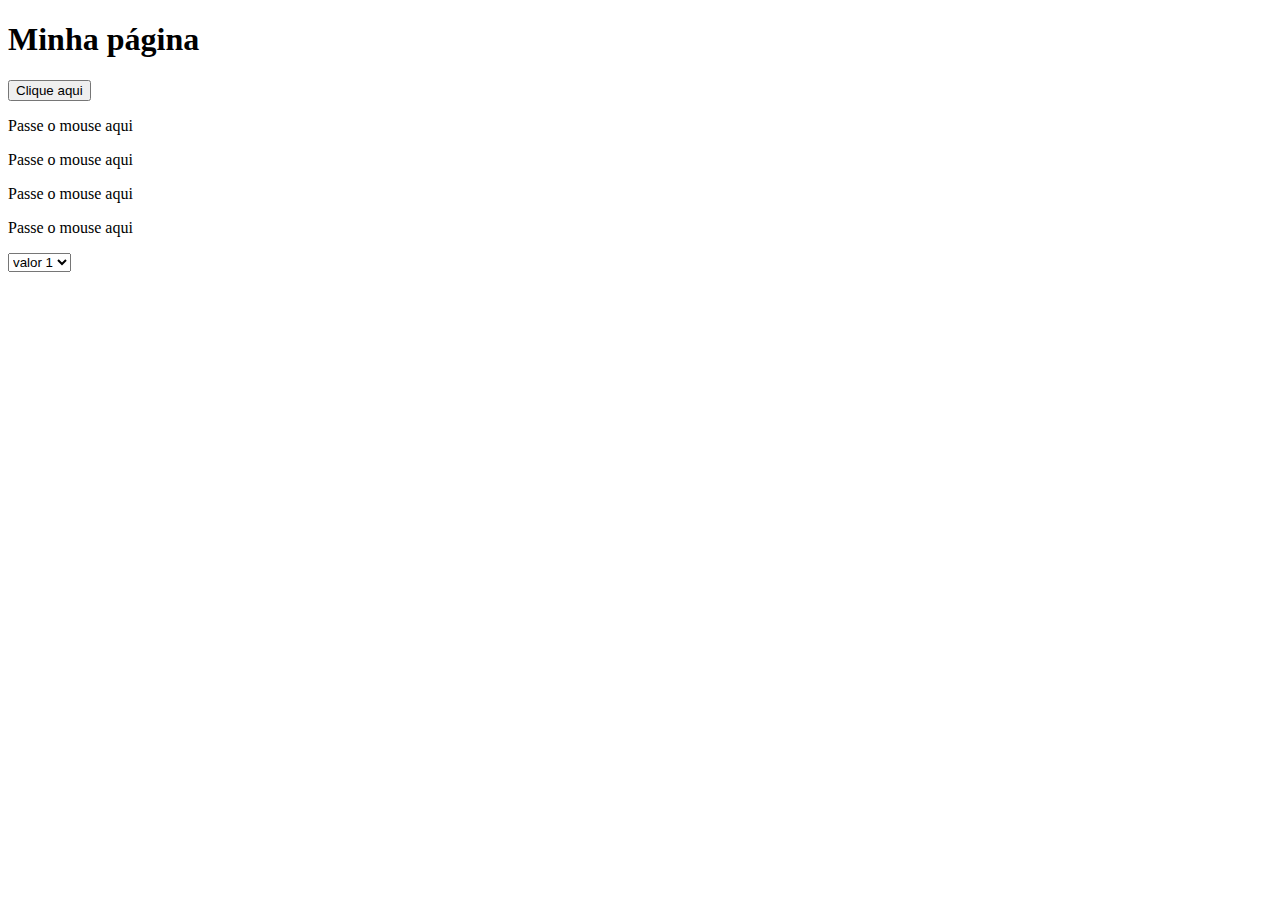
<file: Bootcamp Decola Dev Avanade 2021/aula-javascript/index.html>
<!DOCTYPE html>

<html lang="pt-br">
    <head>
        <meta charset="utf-8">
        <title>Minha página</title>
        <script type="text/javascript" src="js/main.js"></script>
    </head>

    <body onload="load()">
        <h1>Minha página</h1>
        <button type="button" onclick="clicou()">Clique aqui</button>
        <p id="agradecimento" onclick="redirecionar()"></p>
        
        <p id="mousemove" onmouseover="trocar(this)" onmouseout="voltar(this)">Passe o mouse aqui</p>
        <p id="mousemove2" onmouseover="trocar(this)" onmouseout="voltar(this)">Passe o mouse aqui</p>
        <p onmouseover="trocar(this)" onmouseout="voltar(this)">Passe o mouse aqui</p>
        <p onmouseover="trocar(this)" onmouseout="voltar(this)">Passe o mouse aqui</p>
        
        <select onchange="funcaoChange(this)">
            <option value="1">valor 1</option>
            <option value="2">valor 2</option>
            <option value="3">valor 3</option>
        </select>
    </body>
</html>
</file>
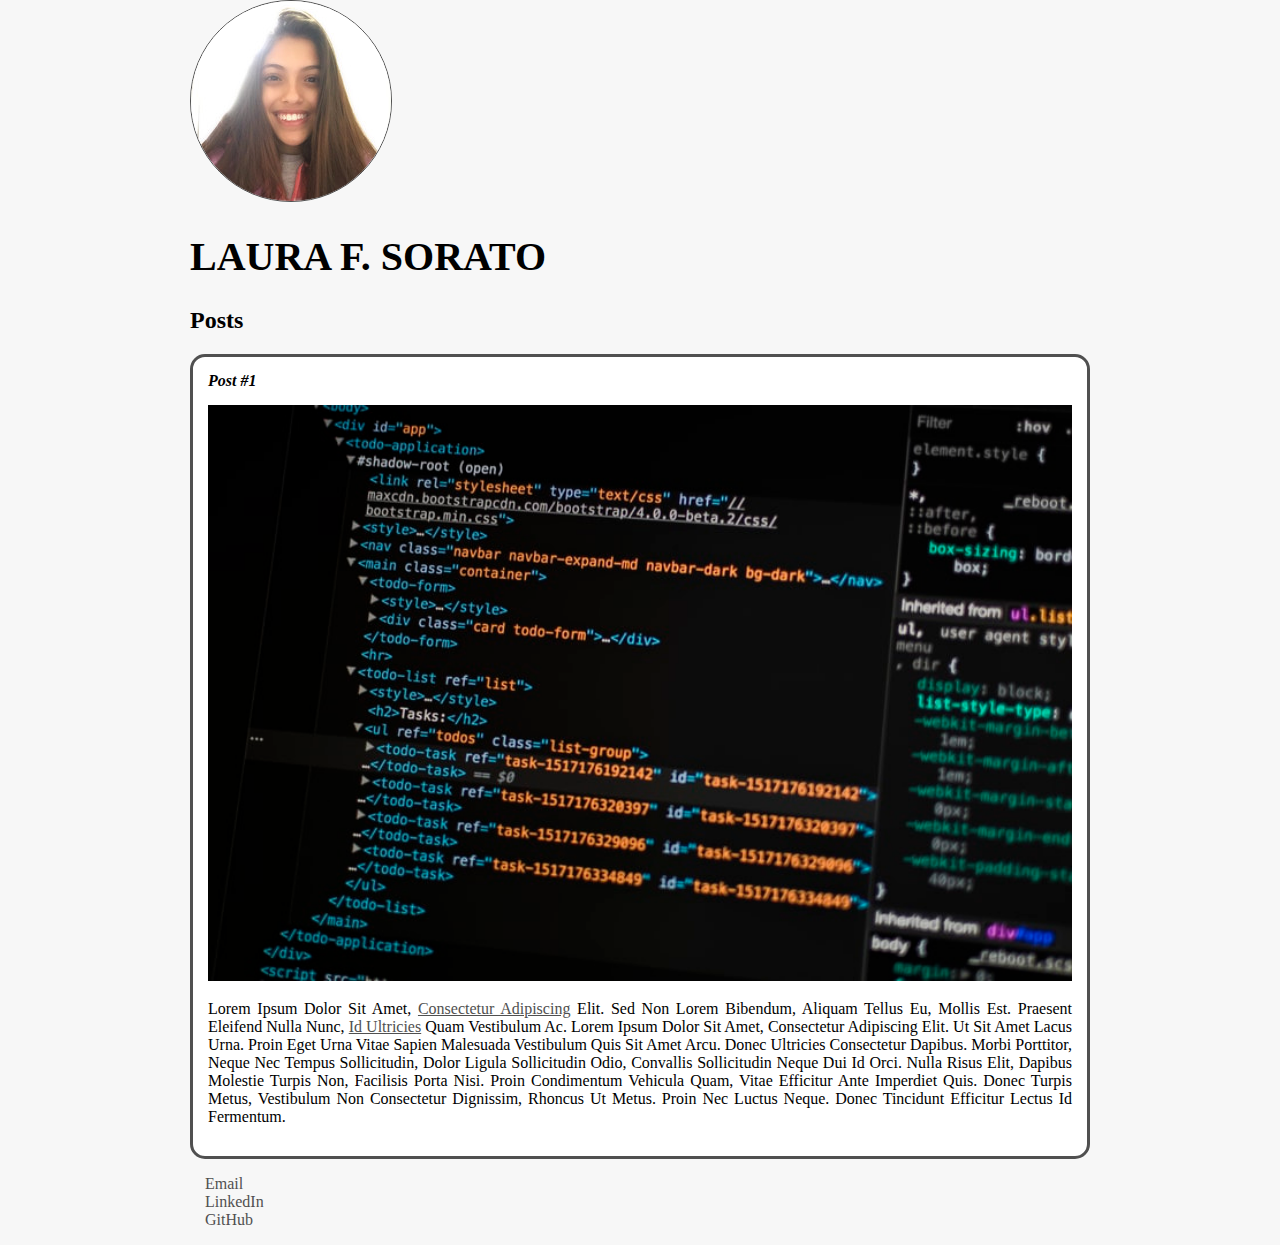
<file: Bootcamp Decola Dev Avanade 2021/introducao-html5/index.html>
<!DOCTYPE html>

<html>
	<head>
		<meta charset="utf-8">
		<title> Laura </title>
		<link rel="stylesheet" type="text/css" href="style.css">
	</head>

	<body>
		<header>
			<img src="laura f sorato.jpg" alt="Ilustração do rosto da Laura F Sorato" class="photo">
			<h1 id="title"> Laura F. Sorato </h1>
		</header>

		<section>
			<header>
				<h2 class="subtitle"> Posts </h2>
			</header>

			<article class="post">
				<header>
					<h3 class="post_title"> Post #1 </h3>
					<img src="html code.jpg" alt="Editor de texto contendo código HTML" class="post_image">
				</header>

				<p class="post_content">
				Lorem ipsum dolor sit amet, <a href="https://www.linkedin.com/in/laurafernandessorato/" target="_blank">consectetur adipiscing</a> elit. Sed non lorem bibendum, aliquam tellus eu, mollis est. Praesent eleifend nulla nunc, <a href="mailto:generico@email.com">id ultricies</a> quam vestibulum ac. Lorem ipsum dolor sit amet, consectetur adipiscing elit. Ut sit amet lacus urna. Proin eget urna vitae sapien malesuada vestibulum quis sit amet arcu. Donec ultricies consectetur dapibus. Morbi porttitor, neque nec tempus sollicitudin, dolor ligula sollicitudin odio, convallis sollicitudin neque dui id orci. Nulla risus elit, dapibus molestie turpis non, facilisis porta nisi. Proin condimentum vehicula quam, vitae efficitur ante imperdiet quis. Donec turpis metus, vestibulum non consectetur dignissim, rhoncus ut metus. Proin nec luctus neque. Donec tincidunt efficitur lectus id fermentum.
				</p>
			</article>
		</section>

		<footer>
			<ul class="contacts_list">
				<li>
					<a href="mailto:laura@fsorato.com" target="_blank"> Email </a>
				</li>
				<li>
					<a href="https://www.linkedin.com/in/laurafernandessorato/" target="_blank"> LinkedIn </a>
				</li>
				<li>
					<a href="https://github.com/fslaurafs" target="_blank"> GitHub </a>
				</li>
			</ul>
		</footer>

	</body>
</html>
</file>
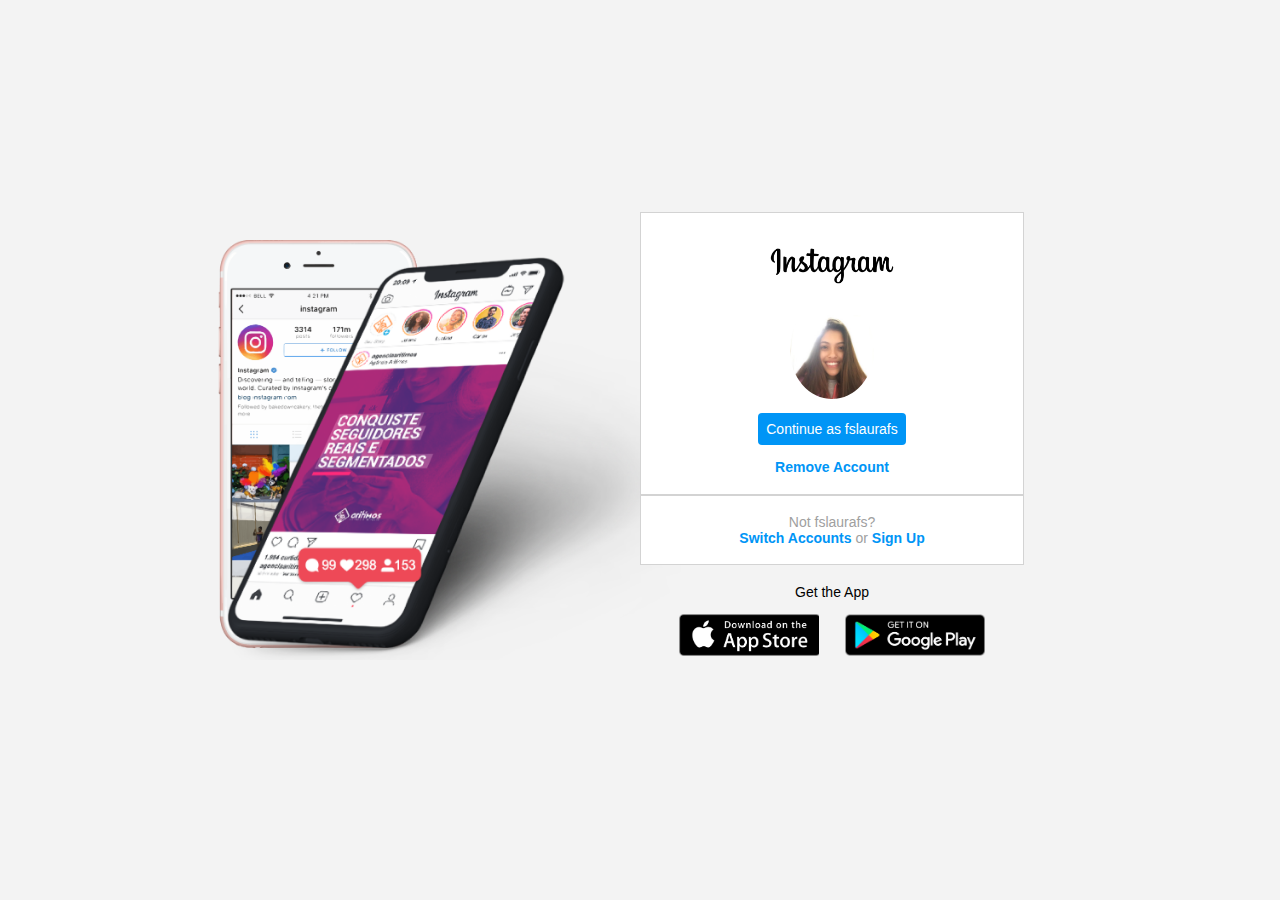
<file: Bootcamp Decola Dev Avanade 2021/projeto-instagram-clone/index.html>
<!DOCTYPE html>

<html lang="en">
	<head>
		<meta charset="utf-8">
		<meta name="viewport" content="width=device-width, initial-scale=1.0">
		<link rel="stylesheet" type="text/css" href="style.css">
		<title>Instagram</title>
	</head>

	<body>
		<div class="instagram-wrapper">
			<div class="instagram-phone">
				<img src="img/instagram-celular.png" alt="celular">
			</div>
			<div class="instagram-continue">
				<div class="group">
					<img src="img/instagram-logo.png" class="instagram-logo" alt="instagram logo">
					<div class="profile-photo">
						<img src="img/perfil-instagram.jpg" alt="foto de perfil">
					</div>
					<a href="https://www.instagram.com/fslaurafs/" class="instagram-login">Continue as fslaurafs</a>

					<a href="https://www.instagram.com/" class="instagram-logout">Remove Account</a>
				</div>
				<div class="group">
					<p class="not-account">Not fslaurafs?</p>
					<p class="not-account">
						<a href="https://www.instagram.com/">
							<span class="link-blue">Switch Accounts</span>
						</a>
						or
						<a href="https://www.instagram.com/accounts/emailsignup/">
							<span class="link-blue">Sign Up</span>
						</a>
					</p>
				</div>
				<div class="get-the-app">
					<p class="get-app"> Get the App </p>
					<div class="download">
						<a href="https://apps.apple.com/app/instagram/id389801252?vt=lo" target="_blank" class="app-download"></a>

						<a href="https://play.google.com/store/apps/details?id=com.instagram.android&referrer=utm_source%3Dinstagramweb%26utm_campaign%3DloginPage%26ig_mid%3D385901E1-39C0-4541-87C1-BBC1EA30C106%26utm_content%3Dlo%26utm_medium%3Dbadge" target="_blank" class="app-download"></a>
					</div>
				</div>
			</div>
		</div>

	</body>
</html>
</file>
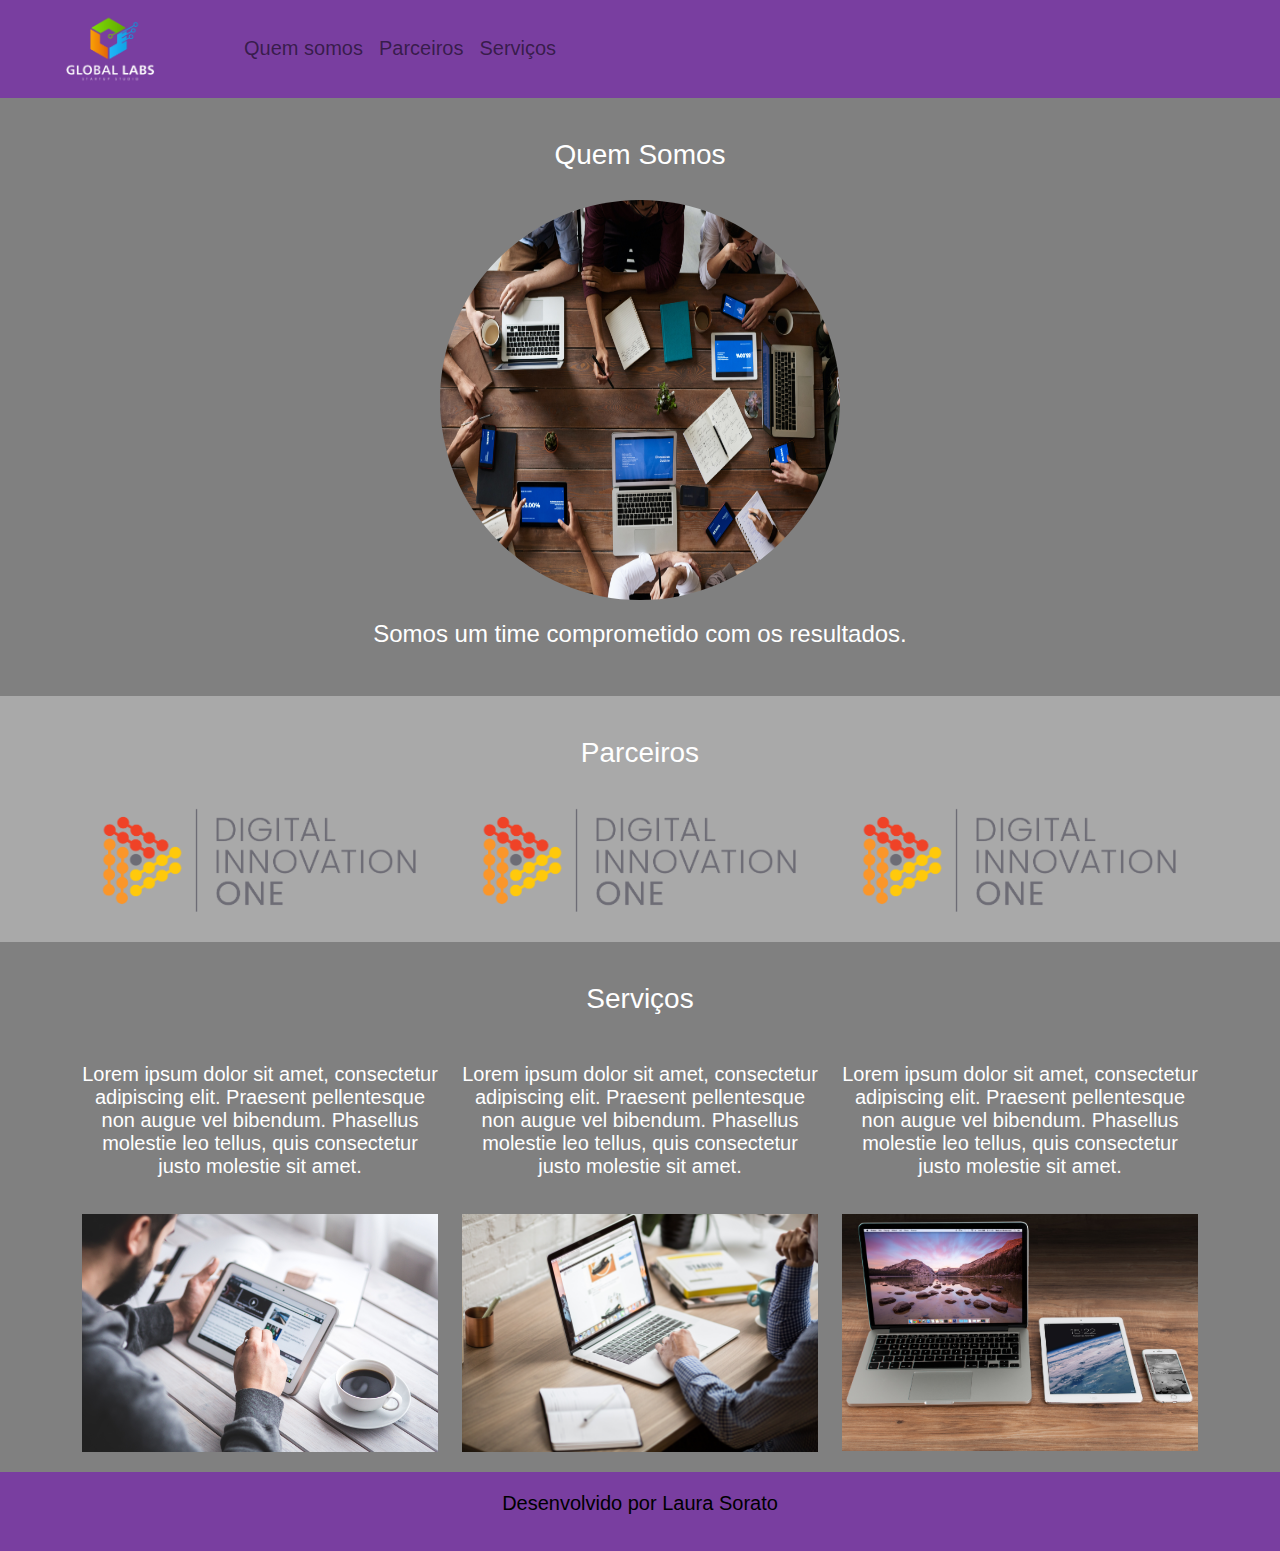
<file: Bootcamp HTML Web Developer/aula-bootstrap/index.html>
<!DOCTYPE html>

<html lang="pt-br">
<head>
    <meta charset="UTF-8">
    <meta name="viewport" content="width=device-width, initial-scale=1.0">
    <link rel="stylesheet" type="text/css" href="bootstrap/css/bootstrap.min.css">
    <link rel="stylesheet" type="text/css" href="css/style.css">
    <title> Minha página </title>
</head>

<body>
    <nav class="navbar navbar-expand-lg navbar-light">
        <a class="navbar-brand" href="#">
            <img src="img/globallabs.png" width="220" alt="" srcset="">
        </a>

        <div class="collapse navbar-collapse">
            <ul class="navbar-nav">
                <li class="nav-item">
                    <a class="nav-link" href="#quemsomos"> Quem somos </a>
                </li>
                <li class="nav-item">
                    <a class="nav-link" href="#parceiros"> Parceiros </a>
                </li>
                <li class="nav-item">
                    <a class="nav-link" href="#servicos"> Serviços </a>
                </li>
            </ul>
        </div>
    </nav>

    <section id="quemsomos">
        <div class="container-fluid quem-somos text-center margin">
            <h3 class="margin"> Quem Somos </h3>
            <img src="img/time.jpg" class="rounded-circle" width="400" height="400" alt="">
            <h4 class="margin"> Somos um time comprometido com os resultados. </h4>
        </div>
    </section>

    <section id="parceiros">
        <div class="container-fluid text-center margin parceiros">
            <h3 class="margin"> Parceiros </h3>
            <div class="container">
                <div class="row">
                    <div class="col-lg-4">
                        <img src="img/dio.png" width="100%" alt="">
                    </div>
                    <div class="col-lg-4">
                        <img src="img/dio.png" width="100%" alt="">
                    </div>
                    <div class="col-lg-4">
                        <img src="img/dio.png" width="100%" alt="">
                    </div>
                </div>
            </div>
        </div>
    </section>

    <section id="servicos">
        <div class="container-fluid text-center margin servicos">
            <h3 class="margin"> Serviços </h3>
            <div class="container">
                <div class="row">
                    <div class="col-lg-4">
                        <p class="margin"> Lorem ipsum dolor sit amet, consectetur adipiscing elit. Praesent pellentesque non augue vel bibendum. Phasellus molestie leo tellus, quis consectetur justo molestie sit amet. </p>
                        <img src="img/app.jpg" width="100%" alt="">
                    </div>
                    <div class="col-lg-4">
                        <p class="margin"> Lorem ipsum dolor sit amet, consectetur adipiscing elit. Praesent pellentesque non augue vel bibendum. Phasellus molestie leo tellus, quis consectetur justo molestie sit amet. </p>
                        <img src="img/site2.jpg" width="100%" alt="">
                    </div>
                    <div class="col-lg-4">
                        <p class="margin"> Lorem ipsum dolor sit amet, consectetur adipiscing elit. Praesent pellentesque non augue vel bibendum. Phasellus molestie leo tellus, quis consectetur justo molestie sit amet. </p>
                        <img src="img/site1.jpg" width="100%" alt="">
                    </div>
                </div>
            </div>
        </div>
    </section>

    <footer class="container-fluid text-center bg-footer margin">
        <p> Desenvolvido por Laura Sorato </p>
    </footer>

</body>
</html>
</file>
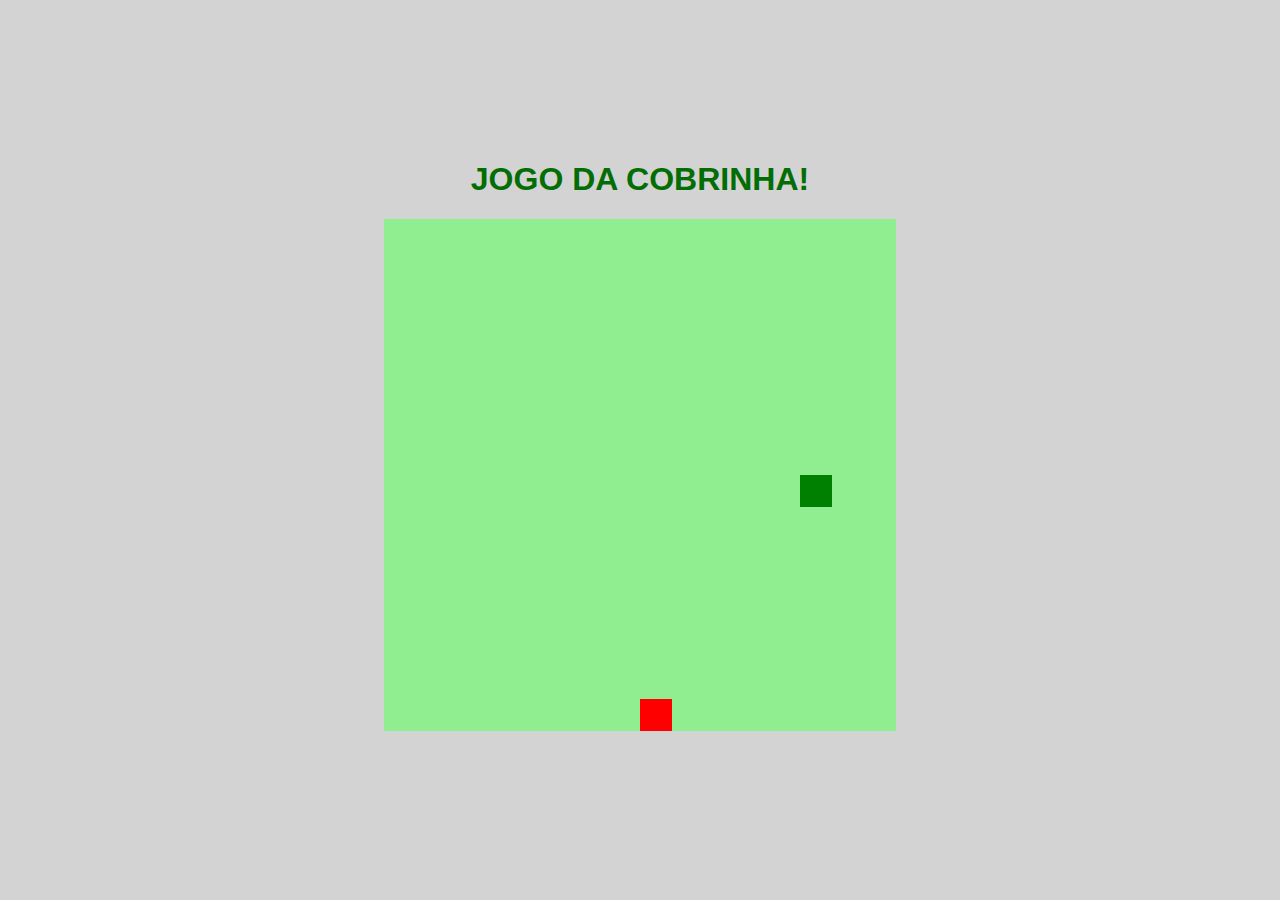
<file: Bootcamp HTML Web Developer/jogo-da-cobrinha/index.html>
<!DOCTYPE html>

<html lang="pt-br">
<head>
    <meta charset="UTF-8">
    <meta name="viewport" content="width=device-width, initial-scale=1.0">
    <meta http-equiv="X-UA-Compatible" content="ie=edge">
    <link rel="stylesheet" href="css/style.css">
    <script defer src="js/script.js"></script>
    <title> Snake Game </title>
</head>

<body>
    <h1> JOGO DA COBRINHA! </h1>
    <canvas id="snake" width="512" height="512"></canvas>
</body>
</html>
</file>
<file: Bootcamp Decola Dev Avanade 2021/introducao-html5/style.css>
body {
	background: #F7F7F7;
	font-family: Verdana;
	max-width: 900px;
	margin: auto;
}

.photo {
	border: 1px solid #505050;
	border-radius: 50%;
}

#title, .subtitle, .post_title {
	color: 505050;
}

#title {
	font-size: 40px;
	text-transform: uppercase;
}

a {
	text-decoration: underline;
	color: #505050;
}

.post_title {
	font-size: 16px;
	font-style: italic;
	margin: 0;
	margin-bottom: 15px;
}

.post {
	background: #FFF;
	padding: 15px;
	border: 3px solid #505050;
	margin-bottom: 15px;
	border-radius: 15px;
}

.post_content {
	margin: 0;
	margin-bottom: 15px;
	text-transform: capitalize;
	text-align: justify;
}

.post_image {
	margin-bottom: 15px;
	width: 100%;
}


.contacts_list {
	list-style-type: none;
	padding-left: 15px;
}

.contacts_list li a {
	text-decoration: none;
}
</file>
<file: Bootcamp Decola Dev Avanade 2021/projeto-instagram-clone/style.css>
* {
	padding: 0;
	margin: 0;
	box-sizing: border-box;
	text-decoration: none;
	font-family: sans-serif;
	font-size: 14px;
}

body {
	margin: 0;
	padding: 0;
	width: 100%;
	min-height: 100vh;
	background-color: rgb(243, 243, 243);
	display: flex;
	justify-content: center;
}

.instagram-wrapper {
	width: 60%;
	height: 100vh;
	display: flex;
	align-items: center;
	justify-content: start;
}

.instagram-phone {
	width: 50%;
	display: flex;
	align-items: center;
	justify-content: center;
}

.instagram-phone img{
	height: 30rem;
}

.instagram-continue {
	width: 50%;
	min-height: 34rem;
	display: flex;
	align-items: center;  /* horizontal */
	justify-content: space-around;  /* vertical */
	flex-direction: column;
}

.group {
	width: 100%;
	padding: 1.3rem 0;
	border: 1px solid lightgray;
	display: flex;
	justify-content: space-between;
	align-items: center;
	flex-direction: column;
	background-color: #FFFFFF;
}

.group:nth-child(1) {
	min-height: 19rem;
}

.instagram-logo {
	height: 5rem;
}

.profile-photo {
	border-radius: 50%;
	overflow: hidden;
	display: flex;
	justify-content: center;
	align-items: center;
}

.profile-photo img {
	height: 6rem;
	margin-top: 1rem;
}

.instagram-login {
	padding: 8px;
	border-radius: 4px;
	margin-top: 1rem;
	background-color: #0095F6;
	color: #FFFFFF;
}

.instagram-logout {
	margin-top: 1rem;
	font-weight: bold;
	color: #0095F6;
}

.not-account {
	color: rgb(160, 160, 160);
}

.link-blue {
	font-weight: bold;
	color: #0095F6;
}

.get-the-app {
	width: 100%;
	padding: 1.3rem 0;
	display: flex;
	flex-direction: column;
	align-items: center;
	justify-content: center;
}

.download {
	width: 100%;
	padding: 1rem;
	display: flex;
	justify-content: space-evenly;
	align-items: center;
}

.app-download {
	width: 10rem;
	height: 3rem;
	background-size: cover;
}

.app-download:nth-child(1) {
	background-image: url(img/apple-button.png);
}

.app-download:nth-child(2) {
	background-image: url(img/googleplay-button.png);
}


/* media querie tablet */
@media (max-width: 1024px) {
	.instagram-wrapper {
		width: 90%;
	}
}

/* media querie celular */
@media (max-width: 650px) {
	body {
		background-color: #FFFFFF;
	}

	.instagram-wrapper {
		width: 90%;
	}

	.instagram-phone {
		display: none;
	}

	.instagram-continue {
		width: 100%;
	}

	.group {
		border: 1px solid transparent;
	}
}
</file>
<file: Bootcamp HTML Web Developer/aula-bootstrap/css/style.css>
body {
    font: 20px Arial, sans-serif;
}

.navbar {
    background-color: #793EA0;
}

.quem-somos {
    background-color: gray;
    color: white;
}

.margin {
    padding-top: 20px;
    padding-bottom: 20px;
}

.parceiros {
    background-color: darkgray;
    color: white;
}

.servicos {
    background-color: gray;
    color: white;
}

.bg-footer {
    background-color: #793EA0;
    color: black;
}
</file>
<file: Bootcamp HTML Web Developer/jogo-da-cobrinha/css/style.css>
body {
    height: 95vh;
    width: 95;
    display: flex;
    justify-content: center;
    align-items: center;
    flex-direction: column;
    color: rgb(0, 109, 0);
    font-family: Arial, Helvetica, sans-serif;
    background-color: lightgrey;
}
</file>
